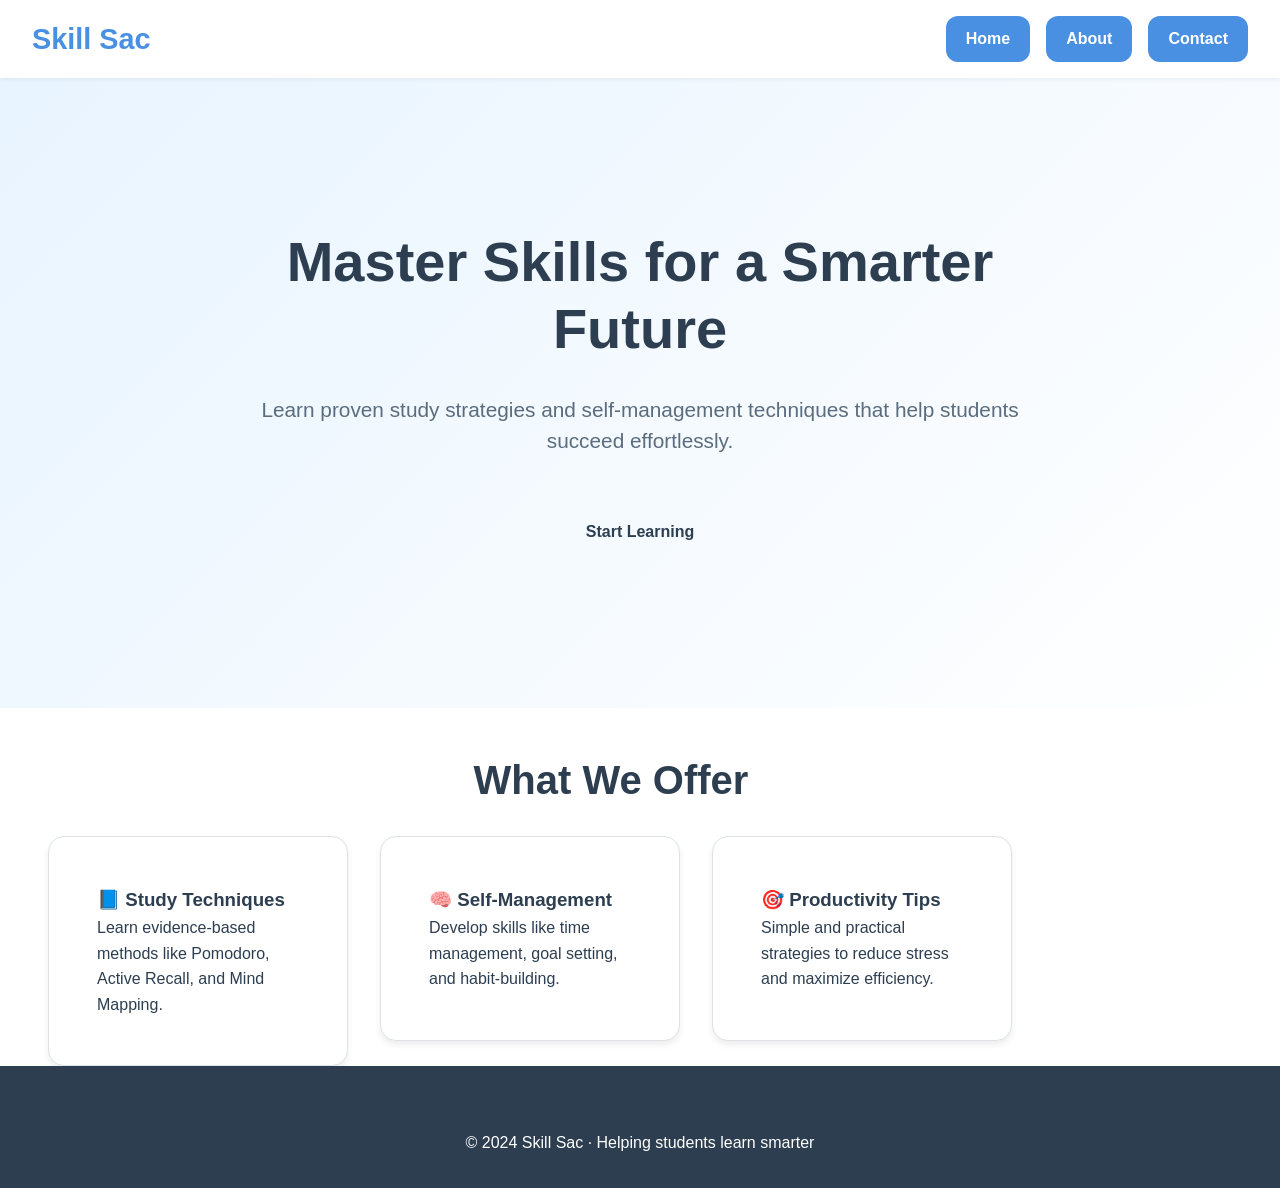
<file: Index.html>
<!-- Modern Redesigned Homepage for Skill Sac -->
<!DOCTYPE html>
<html lang="en">
<head>
  <meta charset="UTF-8" />
  <meta name="viewport" content="width=device-width, initial-scale=1.0" />
  <title>Skill Sac</title>
  <link rel="stylesheet" href="style.css" />
</head>
<body>
  <!-- Navigation Bar -->
  <nav class="navbar">
    <div class="nav-container">
      <div class="logo">Skill Sac</div>
      <ul class="nav-links round-nav">
        <li><a class="nav-btn" href="index.html">Home</a></li>
        <li><a class="nav-btn" href="About.html">About</a></li>
        <li><a class="nav-btn" href="Contact.html">Contact</a></li>
      </ul>
    </div>
  </nav>

  <!-- Hero Section -->
  <header class="hero">
    <div class="hero-text">
      <h1>Master Skills for a Smarter Future</h1>
      <p>Learn proven study strategies and self‑management techniques that help students succeed effortlessly.</p>
      <a href="study-techniques.html" class="btn">Start Learning</a>
    </div>
  </header>

  <!-- Features Section -->
  <!-- Features Section -->
<section class="features">
    <h2 class="features-heading">What We Offer</h2>
    <div class="feature-carousel">
      <a href="study-techniques.html" class="feature-card-link">
        <div class="feature-card">
          <h3>📘 Study Techniques</h3>
          <p>Learn evidence-based methods like Pomodoro, Active Recall, and Mind Mapping.</p>
        </div>
      </a>
      <a href="self-management.html" class="feature-card-link">
        <div class="feature-card">
          <h3>🧠 Self-Management</h3>
          <p>Develop skills like time management, goal setting, and habit-building.</p>
        </div>
      </a>
      <a href="productivity-tips.html" class="feature-card-link">
        <div class="feature-card">
          <h3>🎯 Productivity Tips</h3>
          <p>Simple and practical strategies to reduce stress and maximize efficiency.</p>
        </div>
      </a>
    </div>
  </section>
  

  <!-- Footer -->
  <footer class="footer">
    <p>© 2024 Skill Sac · Helping students learn smarter</p>
  </footer>
</body>
</html>
</file>
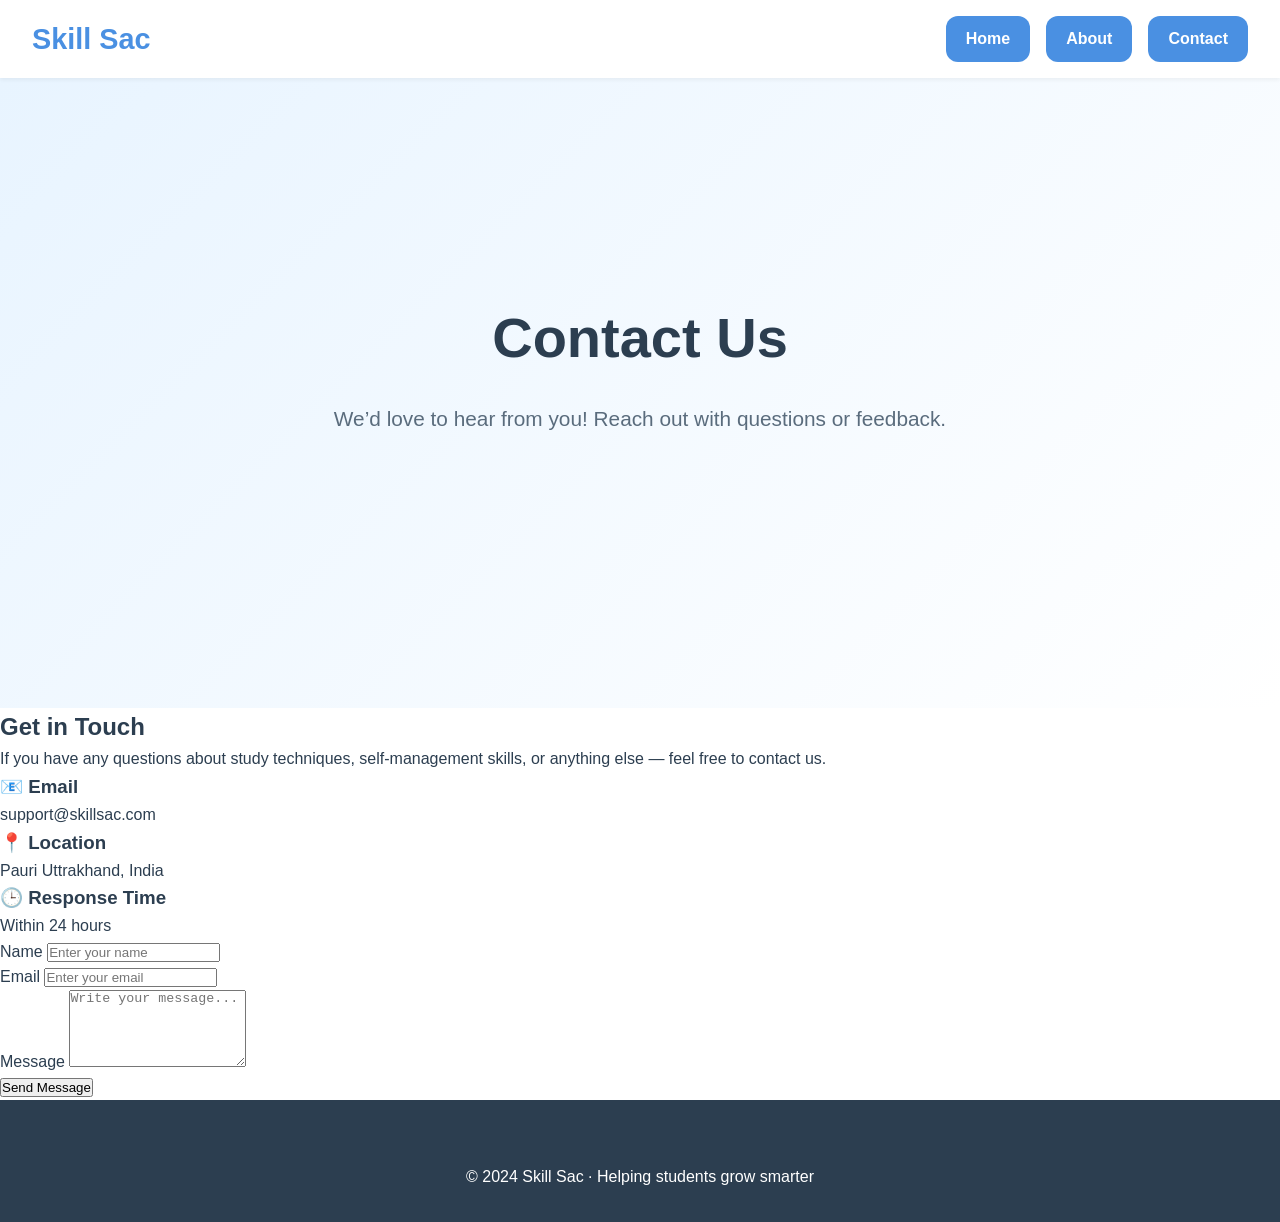
<file: Contact.html>
<!-- Redesigned Contact Page for Skill Sac -->
<!DOCTYPE html>
<html lang="en">
<head>
  <meta charset="UTF-8" />
  <meta name="viewport" content="width=device-width, initial-scale=1.0" />
  <title>Contact — Skill Sac</title>
  <link rel="stylesheet" href="style.css" />
</head>
<body>
  <!-- Navigation Bar -->
  <nav class="navbar">
    <div class="nav-container">
      <div class="logo">Skill Sac</div>
      <ul class="nav-links round-nav">
        <li><a class="nav-btn" href="index.html">Home</a></li>
        <li><a class="nav-btn" href="About.html">About</a></li>
        <li><a class="nav-btn" href="Contact.html">Contact</a></li>
      </ul>
    </div>
  </nav>

  <!-- Page Header -->
  <header class="hero small-hero">
    <div class="hero-text">
      <h1>Contact Us</h1>
      <p>We’d love to hear from you! Reach out with questions or feedback.</p>
    </div>
  </header>

  <!-- Contact Section -->
  <section class="contact-section">
    <div class="contact-grid">

      <!-- Left Info -->
      <div class="contact-info">
        <h2>Get in Touch</h2>
        <p>If you have any questions about study techniques, self‑management skills, or anything else — feel free to contact us.</p>

        <div class="info-item">
          <h3>📧 Email</h3>
          <p>support@skillsac.com</p>
        </div>

        <div class="info-item">
          <h3>📍 Location</h3>
          <p>Pauri Uttrakhand, India</p>
        </div>

        <div class="info-item">
          <h3>🕒 Response Time</h3>
          <p>Within 24 hours</p>
        </div>
      </div>

      <!-- Form -->
      <form class="contact-form">
        <div class="form-group">
          <label>Name</label>
          <input type="text" placeholder="Enter your name" required />
        </div>

        <div class="form-group">
          <label>Email</label>
          <input type="email" placeholder="Enter your email" required />
        </div>

        <div class="form-group">
          <label>Message</label>
          <textarea rows="5" placeholder="Write your message..." required></textarea>
        </div>

        <button class="btn" type="submit">Send Message</button>
      </form>

    </div>
  </section>

  <!-- Footer -->
  <footer class="footer">
    <p>© 2024 Skill Sac · Helping students grow smarter</p>
  </footer>
</body>
</html>
</file>
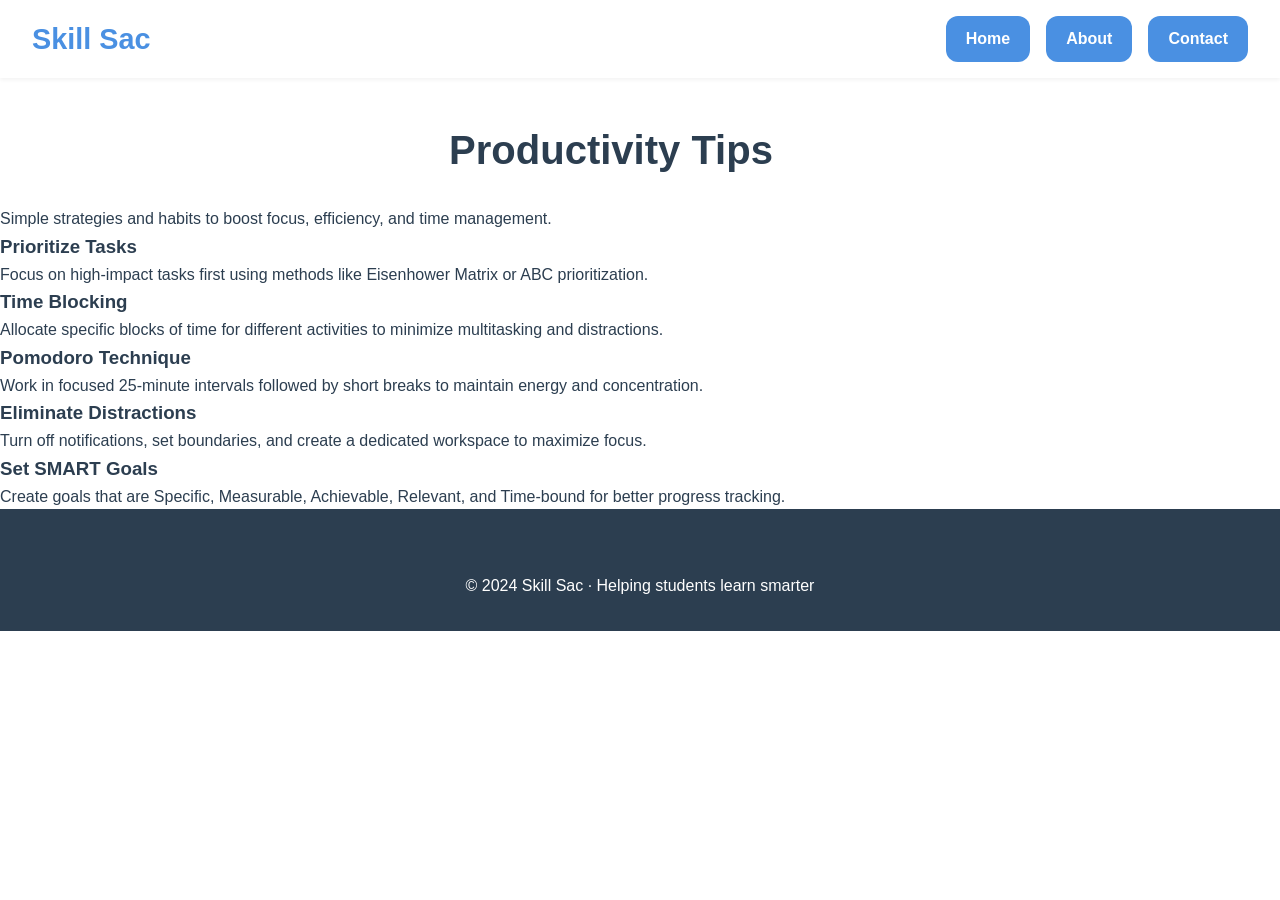
<file: productive-tips.html>
<!DOCTYPE html>
<html lang="en">
<head>
  <meta charset="UTF-8" />
  <meta name="viewport" content="width=device-width, initial-scale=1.0" />
  <title>Productivity Tips - Skill Sac</title>
  <link rel="stylesheet" href="style.css" />
</head>
<body>
  <!-- Navigation Bar -->
  <nav class="navbar">
    <div class="nav-container">
      <div class="logo">Skill Sac</div>
      <ul class="nav-links round-nav">
        <li><a class="nav-btn" href="index.html">Home</a></li>
        <li><a class="nav-btn" href="About.html">About</a></li>
        <li><a class="nav-btn" href="Contact.html">Contact</a></li>
      </ul>
    </div>
  </nav>

  <!-- Page Header -->
  <header class="page-header">
    <h1 class="features-heading">Productivity Tips</h1>
    <p>Simple strategies and habits to boost focus, efficiency, and time management.</p>
  </header>

  <!-- Productivity Tips Section -->
  <section class="techniques-section">
    <div class="techniques-grid">
      <div class="technique-card">
        <div class="technique-content">
          <h3>Prioritize Tasks</h3>
          <p>Focus on high-impact tasks first using methods like Eisenhower Matrix or ABC prioritization.</p>
        </div>
      </div>
      <div class="technique-card">
        <div class="technique-content">
          <h3>Time Blocking</h3>
          <p>Allocate specific blocks of time for different activities to minimize multitasking and distractions.</p>
        </div>
      </div>
      <div class="technique-card">
        <div class="technique-content">
          <h3>Pomodoro Technique</h3>
          <p>Work in focused 25-minute intervals followed by short breaks to maintain energy and concentration.</p>
        </div>
      </div>
      <div class="technique-card">
        <div class="technique-content">
          <h3>Eliminate Distractions</h3>
          <p>Turn off notifications, set boundaries, and create a dedicated workspace to maximize focus.</p>
        </div>
      </div>
      <div class="technique-card">
        <div class="technique-content">
          <h3>Set SMART Goals</h3>
          <p>Create goals that are Specific, Measurable, Achievable, Relevant, and Time-bound for better progress tracking.</p>
        </div>
      </div>
    </div>
  </section>

  <!-- Footer -->
  <footer class="footer">
    <p>© 2024 Skill Sac · Helping students learn smarter</p>
  </footer>
</body>
</html>
</file>
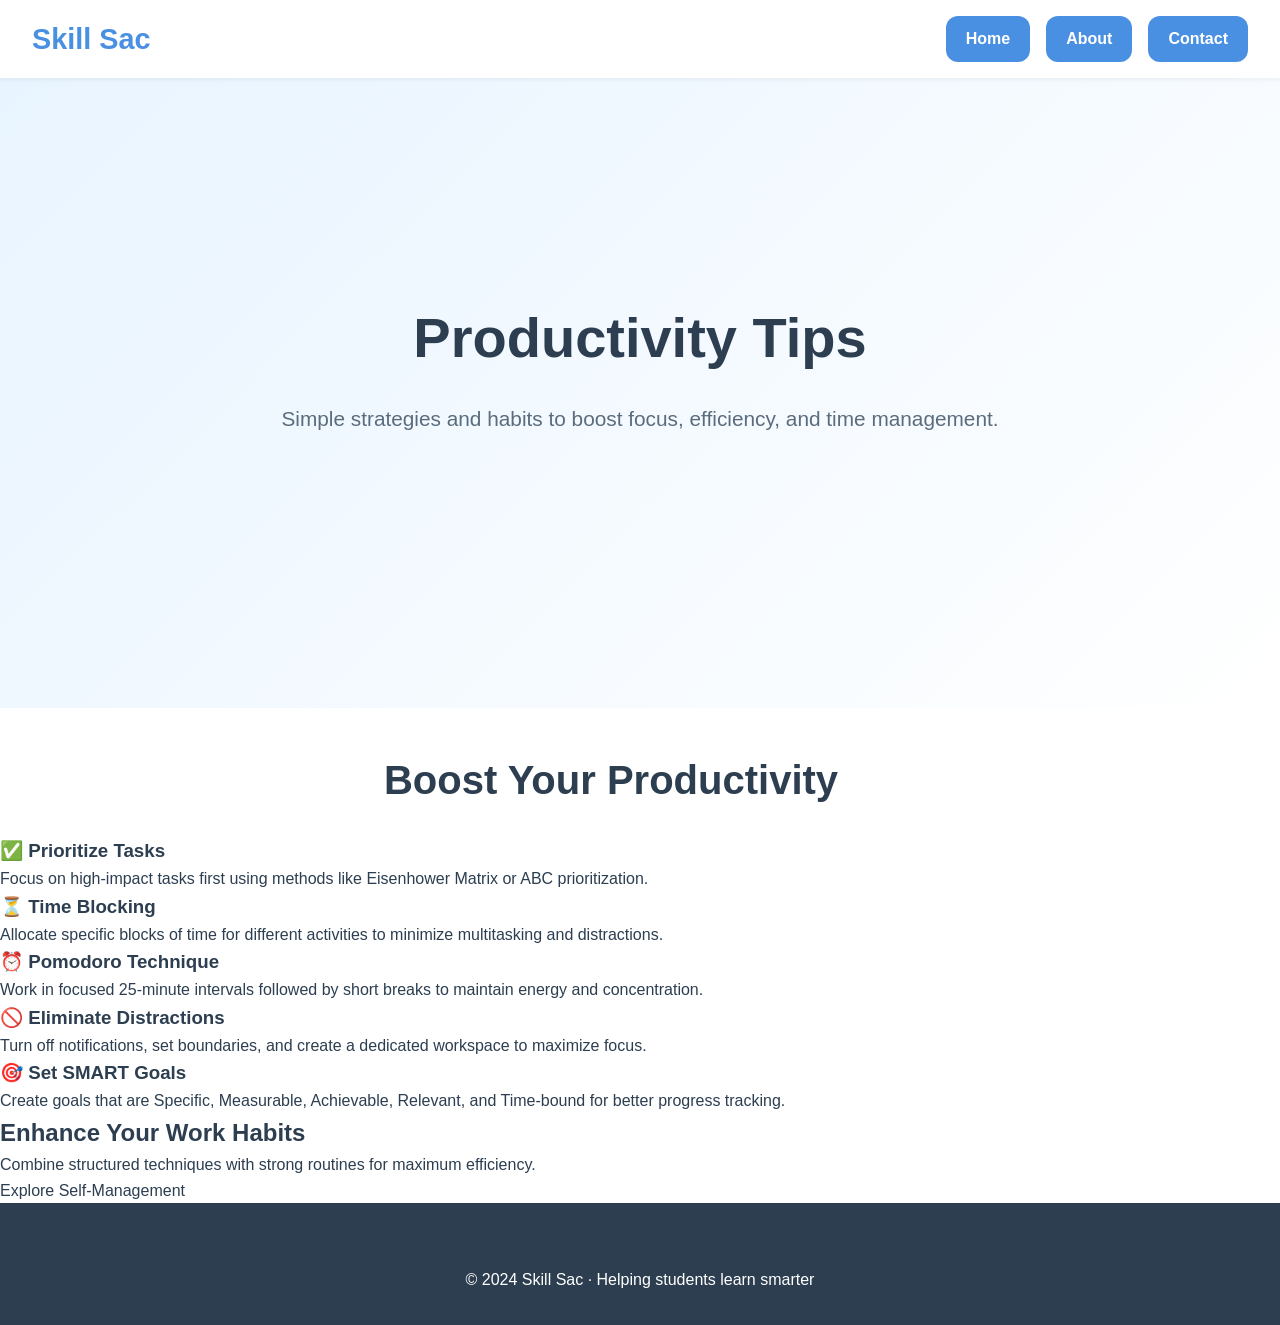
<file: productivity-tips.html>
<!-- Redesigned Productivity Tips Page for Skill Sac -->
<!DOCTYPE html>
<html lang="en">
<head>
  <meta charset="UTF-8" />
  <meta name="viewport" content="width=device-width, initial-scale=1.0" />
  <title>Productivity Tips — Skill Sac</title>
  <link rel="stylesheet" href="style.css" />
</head>
<body>
  <!-- Navigation Bar -->
  <nav class="navbar">
    <div class="nav-container">
      <div class="logo">Skill Sac</div>
      <ul class="nav-links round-nav">
        <li><a class="nav-btn" href="index.html">Home</a></li>
        <li><a class="nav-btn" href="About.html">About</a></li>
        <li><a class="nav-btn" href="Contact.html">Contact</a></li>
      </ul>
    </div>
  </nav>

  <!-- Header -->
  <header class="hero small-hero">
    <div class="hero-text">
      <h1>Productivity Tips</h1>
      <p>Simple strategies and habits to boost focus, efficiency, and time management.</p>
    </div>
  </header>

  <!-- Productivity Techniques Section -->
  <section class="technique-section">
    <h2 class="features-heading">Boost Your Productivity</h2>
    <div class="technique-grid">

      <div class="technique-card">
        <h3>✅ Prioritize Tasks</h3>
        <p>Focus on high-impact tasks first using methods like Eisenhower Matrix or ABC prioritization.</p>
      </div>

      <div class="technique-card">
        <h3>⏳ Time Blocking</h3>
        <p>Allocate specific blocks of time for different activities to minimize multitasking and distractions.</p>
      </div>

      <div class="technique-card">
        <h3>⏰ Pomodoro Technique</h3>
        <p>Work in focused 25-minute intervals followed by short breaks to maintain energy and concentration.</p>
      </div>

      <div class="technique-card">
        <h3>🚫 Eliminate Distractions</h3>
        <p>Turn off notifications, set boundaries, and create a dedicated workspace to maximize focus.</p>
      </div>

      <div class="technique-card">
        <h3>🎯 Set SMART Goals</h3>
        <p>Create goals that are Specific, Measurable, Achievable, Relevant, and Time-bound for better progress tracking.</p>
      </div>

    </div>
  </section>

  <!-- CTA Section -->
  <section class="cta">
    <h2>Enhance Your Work Habits</h2>
    <p>Combine structured techniques with strong routines for maximum efficiency.</p>
    <a href="SelfManagement.html" class="btn">Explore Self-Management</a>
  </section>

  <!-- Footer -->
  <footer class="footer">
    <p>© 2024 Skill Sac · Helping students learn smarter</p>
  </footer>
</body>
</html>
</file>
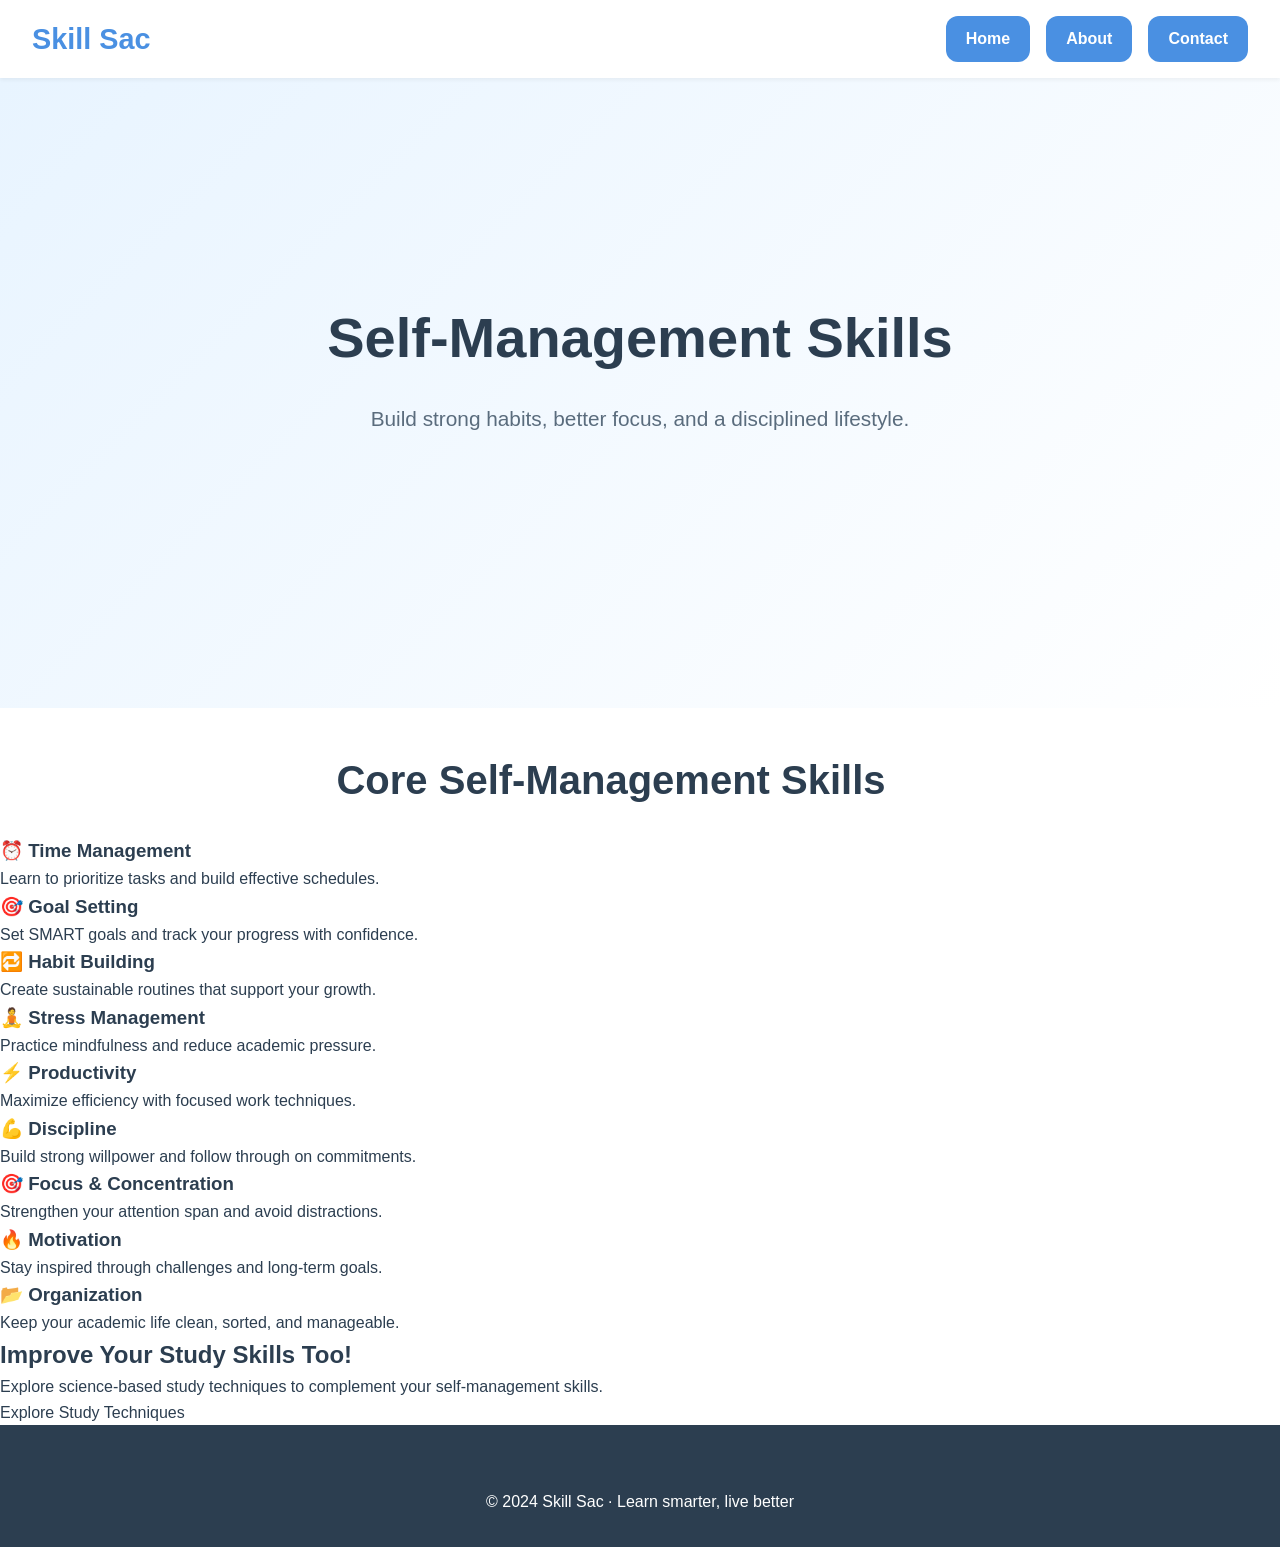
<file: self-management.html>
<!-- Redesigned Self-Management Page for Skill Sac -->
<!DOCTYPE html>
<html lang="en">
<head>
  <meta charset="UTF-8" />
  <meta name="viewport" content="width=device-width, initial-scale=1.0" />
  <title>Self‑Management — Skill Sac</title>
  <link rel="stylesheet" href="style.css" />
</head>
<body>
  <!-- Navigation Bar -->
  <nav class="navbar">
    <div class="nav-container">
      <div class="logo">Skill Sac</div>
      <ul class="nav-links round-nav">
        <li><a class="nav-btn" href="index.html">Home</a></li>
        <li><a class="nav-btn" href="About.html">About</a></li>
        <li><a class="nav-btn" href="Contact.html">Contact</a></li>
      </ul>
    </div>
  </nav>

  <!-- Page Header -->
  <header class="hero small-hero">
    <div class="hero-text">
      <h1>Self‑Management Skills</h1>
      <p>Build strong habits, better focus, and a disciplined lifestyle.</p>
    </div>
  </header>

  <!-- Skills Grid -->
  <section class="skills-section">
    <h2 class="features-heading">Core Self‑Management Skills</h2>
    <div class="skill-grid">

      <div class="skill-card">
        <h3>⏰ Time Management</h3>
        <p>Learn to prioritize tasks and build effective schedules.</p>
      </div>

      <div class="skill-card">
        <h3>🎯 Goal Setting</h3>
        <p>Set SMART goals and track your progress with confidence.</p>
      </div>

      <div class="skill-card">
        <h3>🔁 Habit Building</h3>
        <p>Create sustainable routines that support your growth.</p>
      </div>

      <div class="skill-card">
        <h3>🧘 Stress Management</h3>
        <p>Practice mindfulness and reduce academic pressure.</p>
      </div>

      <div class="skill-card">
        <h3>⚡ Productivity</h3>
        <p>Maximize efficiency with focused work techniques.</p>
      </div>

      <div class="skill-card">
        <h3>💪 Discipline</h3>
        <p>Build strong willpower and follow through on commitments.</p>
      </div>

      <div class="skill-card">
        <h3>🎯 Focus & Concentration</h3>
        <p>Strengthen your attention span and avoid distractions.</p>
      </div>

      <div class="skill-card">
        <h3>🔥 Motivation</h3>
        <p>Stay inspired through challenges and long‑term goals.</p>
      </div>

      <div class="skill-card">
        <h3>📂 Organization</h3>
        <p>Keep your academic life clean, sorted, and manageable.</p>
      </div>

    </div>
  </section>

  <!-- CTA -->
  <section class="cta">
    <h2>Improve Your Study Skills Too!</h2>
    <p>Explore science‑based study techniques to complement your self‑management skills.</p>
    <a href="StudyTechnique.html" class="btn">Explore Study Techniques</a>
  </section>

  <!-- Footer -->
  <footer class="footer">
    <p>© 2024 Skill Sac · Learn smarter, live better</p>
  </footer>
</body>
</html>
</file>
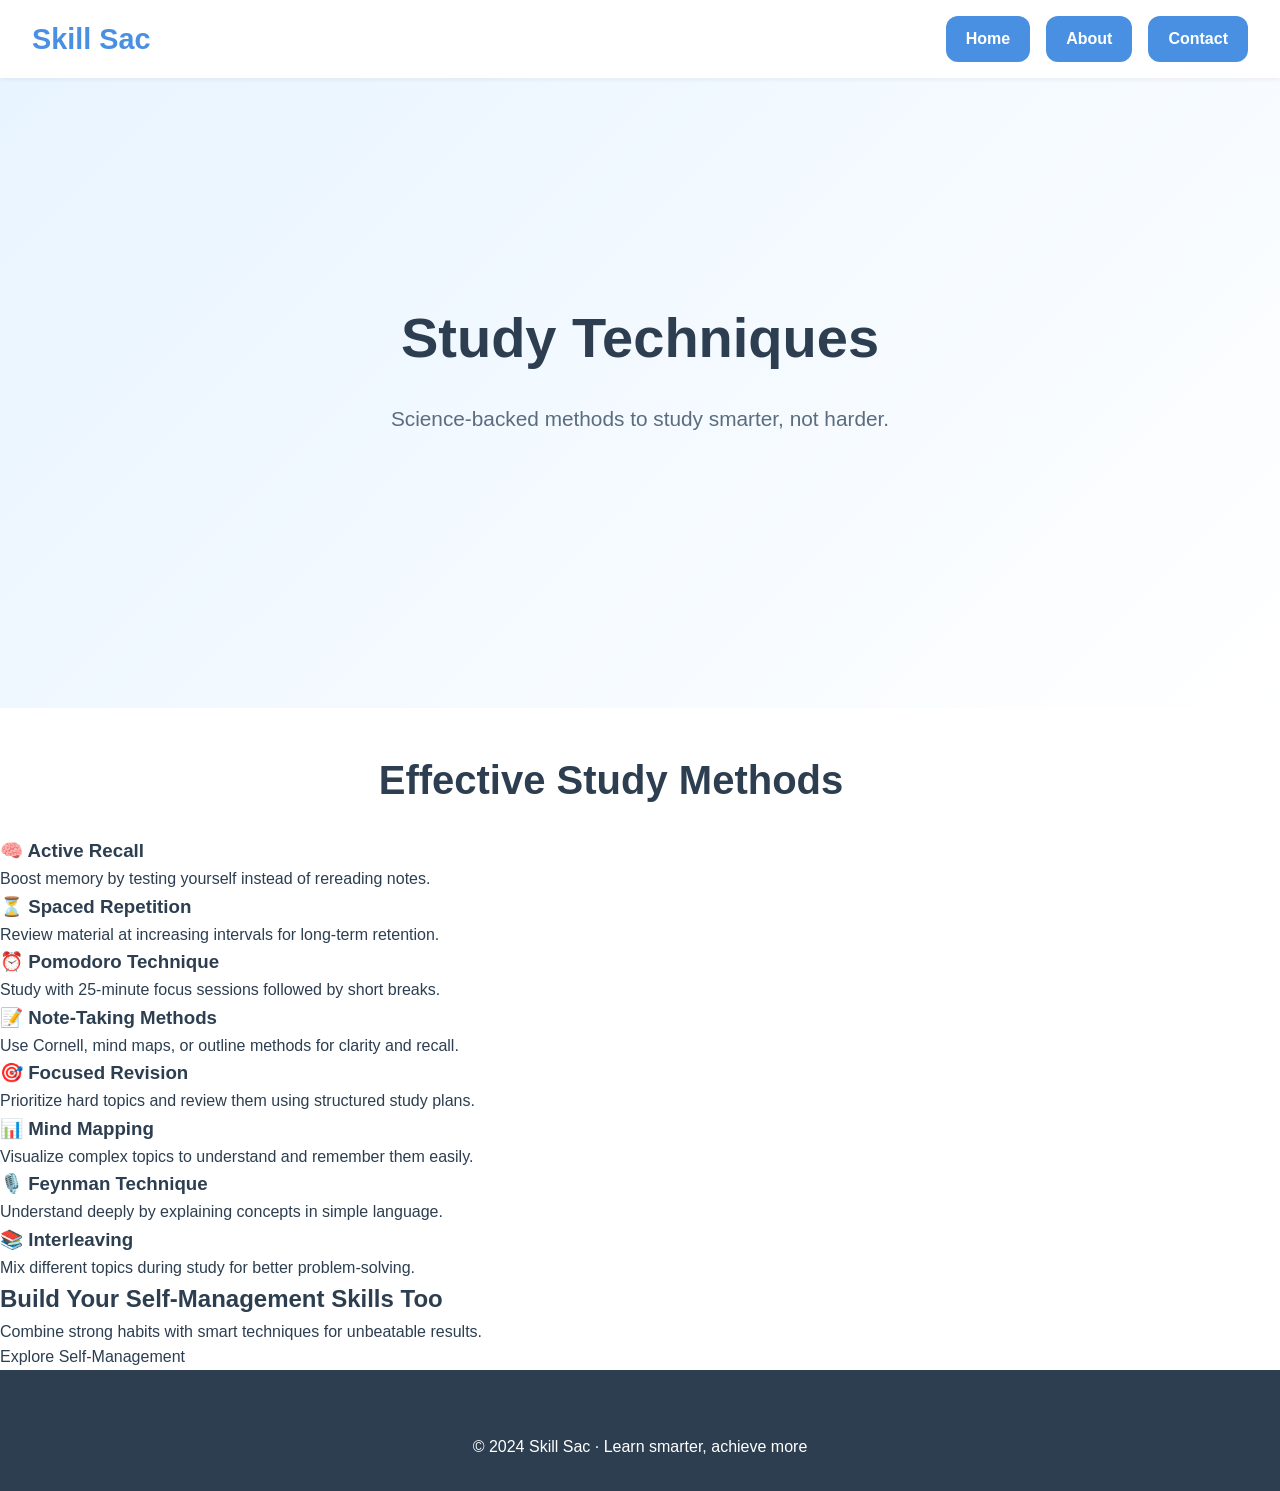
<file: study-techniques.html>
<!-- Redesigned Study Techniques Page for Skill Sac -->
<!DOCTYPE html>
<html lang="en">
<head>
  <meta charset="UTF-8" />
  <meta name="viewport" content="width=device-width, initial-scale=1.0" />
  <title>Study Techniques — Skill Sac</title>
  <link rel="stylesheet" href="style.css" />
</head>
<body>
  <!-- Navigation Bar -->
  <nav class="navbar">
    <div class="nav-container">
      <div class="logo">Skill Sac</div>
      <ul class="nav-links round-nav">
        <li><a class="nav-btn" href="index.html">Home</a></li>
        <li><a class="nav-btn" href="About.html">About</a></li>
        <li><a class="nav-btn" href="Contact.html">Contact</a></li>
      </ul>
    </div>
  </nav>

  <!-- Header -->
  <header class="hero small-hero">
    <div class="hero-text">
      <h1>Study Techniques</h1>
      <p>Science-backed methods to study smarter, not harder.</p>
    </div>
  </header>

  <!-- Techniques Section -->
  <section class="technique-section">
    <h2 class="features-heading">Effective Study Methods</h2>
    <div class="technique-grid">

      <div class="technique-card">
        <h3>🧠 Active Recall</h3>
        <p>Boost memory by testing yourself instead of rereading notes.</p>
      </div>

      <div class="technique-card">
        <h3>⏳ Spaced Repetition</h3>
        <p>Review material at increasing intervals for long-term retention.</p>
      </div>

      <div class="technique-card">
        <h3>⏰ Pomodoro Technique</h3>
        <p>Study with 25-minute focus sessions followed by short breaks.</p>
      </div>

      <div class="technique-card">
        <h3>📝 Note-Taking Methods</h3>
        <p>Use Cornell, mind maps, or outline methods for clarity and recall.</p>
      </div>

      <div class="technique-card">
        <h3>🎯 Focused Revision</h3>
        <p>Prioritize hard topics and review them using structured study plans.</p>
      </div>

      <div class="technique-card">
        <h3>📊 Mind Mapping</h3>
        <p>Visualize complex topics to understand and remember them easily.</p>
      </div>

      <div class="technique-card">
        <h3>🎙️ Feynman Technique</h3>
        <p>Understand deeply by explaining concepts in simple language.</p>
      </div>

      <div class="technique-card">
        <h3>📚 Interleaving</h3>
        <p>Mix different topics during study for better problem-solving.</p>
      </div>

    </div>
  </section>

  <!-- CTA -->
  <section class="cta">
    <h2>Build Your Self-Management Skills Too</h2>
    <p>Combine strong habits with smart techniques for unbeatable results.</p>
    <a href="SelfManagement.html" class="btn">Explore Self-Management</a>
  </section>

  <!-- Footer -->
  <footer class="footer">
    <p>© 2024 Skill Sac · Learn smarter, achieve more</p>
  </footer>
</body>
</html>
</file>
<file: style.css>
/* ========================================
   Global Styles & Reset
   ======================================== */

   * {
    margin: 0;
    padding: 0;
    box-sizing: border-box;
}

:root {
    /* Soft Blue Accent Color Palette */
    --primary-color: #4A90E2;
    --primary-light: #6AA8F0;
    --primary-dark: #2E75C7;
    --secondary-color: #E8F4FF;
    --accent-color: #7EB3F5;

    /* Neutral Colors */
    --text-dark: #2C3E50;
    --text-medium: #5A6C7D;
    --text-light: #8B99A8;
    --bg-white: #FFFFFF;
    --bg-light: #F8FAFB;
    --bg-gray: #E9ECEF;
    --border-color: #DEE2E6;

    /* Typography */
    --font-primary: 'Segoe UI', Tahoma, Geneva, Verdana, sans-serif;
    --font-secondary: -apple-system, BlinkMacSystemFont, sans-serif;

    /* Spacing */
    --spacing-xs: 0.5rem;
    --spacing-sm: 1rem;
    --spacing-md: 2rem;
    --spacing-lg: 3rem;
    --spacing-xl: 4rem;

    /* Shadows */
    --shadow-sm: 0 2px 4px rgba(0, 0, 0, 0.05);
    --shadow-md: 0 4px 6px rgba(0, 0, 0, 0.07);
    --shadow-lg: 0 10px 25px rgba(0, 0, 0, 0.1);

    /* Border Radius */
    --radius-sm: 6px;
    --radius-md: 12px;
    --radius-lg: 16px;

    /* Transitions */
    --transition-fast: 0.2s ease;
    --transition-normal: 0.3s ease;
    --transition-slow: 0.5s ease;
}

body {
    font-family: var(--font-primary);
    color: var(--text-dark);
    background-color: var(--bg-white);
    line-height: 1.6;
    overflow-x: hidden;
}

.container {
    max-width: 1200px;
    margin: 0 auto;
    padding: 0 var(--spacing-md);
}

img {
    max-width: 100%;
    height: auto;
    display: block;
}

a {
    text-decoration: none;
    color: inherit;
    transition: var(--transition-fast);
}

ul {
    list-style: none;
}

/* ========================================
   Navigation Bar
   ======================================== */

.navbar {
    background-color: var(--bg-white);
    box-shadow: var(--shadow-sm);
    position: sticky;
    top: 0;
    z-index: 1000;
    transition: var(--transition-normal);
}

.navbar .nav-container {
    display: flex;
    justify-content: space-between;
    align-items: center;
    padding: var(--spacing-sm) var(--spacing-md);
}

.navbar .logo {
    font-size: 1.8rem;
    font-weight: 700;
    color: var(--primary-color);
}

/* Horizontal and button-shaped links */
.nav-links {
    display: flex;
    gap: var(--spacing-sm);
}

.nav-links li {
    list-style: none;
}

.nav-links a.nav-btn {
    display: inline-block;
    padding: 10px 20px;
    background-color: var(--primary-color);
    color: white;
    border-radius: var(--radius-md);
    font-weight: 600;
    transition: var(--transition-fast);
    text-align: center;
}

.nav-links a.nav-btn:hover {
    background-color: var(--primary-dark);
    transform: translateY(-2px);
    box-shadow: var(--shadow-md);
}

/* ========================================
   Hero Section
   ======================================== */

.hero {
    background: linear-gradient(135deg, var(--secondary-color) 0%, var(--bg-white) 100%);
    padding: var(--spacing-xl) 0;
    text-align: center;
    min-height: 70vh;
    display: flex;
    align-items: center;
}

.hero-text {
    max-width: 800px;
    margin: 0 auto;
}

.hero-text h1 {
    font-size: 3.5rem;
    color: var(--text-dark);
    margin-bottom: var(--spacing-md);
    font-weight: 700;
    line-height: 1.2;
}

.hero-text p {
    font-size: 1.3rem;
    color: var(--text-medium);
    margin-bottom: var(--spacing-lg);
    line-height: 1.5;
}

.hero .btn {
    display: inline-block;
    padding: 14px 32px;
    border-radius: var(--radius-md);
    font-weight: 600;
    font-size: 1rem;
    cursor: pointer;
    border: none;
    transition: var(--transition-normal);
    text-align: center;
}

/* ========================================
   Buttons
   ======================================== */

.btn-primary {
    background-color: var(--primary-color);
    color: white;
    box-shadow: var(--shadow-md);
}

.btn-primary:hover {
    background-color: var(--primary-dark);
    transform: translateY(-2px);
    box-shadow: var(--shadow-lg);
}

.btn-secondary {
    background-color: transparent;
    color: var(--primary-color);
    border: 2px solid var(--primary-color);
}

.btn-secondary:hover {
    background-color: var(--primary-color);
    color: white;
    transform: translateY(-2px);
}

/* ========================================
   Features Section Heading
   ======================================== */

.features-heading {
    padding: 40px 90px 24px 32px; /* top, right, bottom, left */
    text-align: center;
    font-size: 2.5rem;
    color: var(--text-dark);
    font-weight: 700;
}

/* ========================================
   Features Section Carousel
   ======================================== */

.feature-carousel {
    display: flex;               /* horizontal layout */
    flex-direction: row;         /* explicitly horizontal */
    overflow-x: auto;            /* scroll horizontally */
    gap: var(--spacing-md);      /* space between cards */
    padding: 0 var(--spacing-lg); /* left/right padding */
    scroll-snap-type: x mandatory;
    -webkit-overflow-scrolling: touch;
}

.feature-carousel::-webkit-scrollbar {
    display: none;
}

.feature-card-link {
    flex: 0 0 auto;              /* prevent shrinking */
    scroll-snap-align: start;    /* snap to start of each card */
    text-decoration: none;
    color: inherit;
    display: block;
}

.feature-card {
    min-width: 250px;
    max-width: 300px;
    background-color: var(--bg-white);
    padding: var(--spacing-lg);
    border-radius: var(--radius-lg);
    box-shadow: var(--shadow-md);
    transition: var(--transition-normal);
    border: 1px solid var(--border-color);
}

.feature-card:hover {
    transform: translateY(-8px);
    box-shadow: var(--shadow-lg);
}

/* ========================================
   Footer
   ======================================== */

.footer {
    background-color: var(--text-dark);
    color: white;
    padding: var(--spacing-xl) 0 var(--spacing-md) 0;
}

.footer p {
    text-align: center;
}

/* ========================================
   Animations
   ======================================== */

@keyframes fadeIn {
    from {
        opacity: 0;
        transform: translateY(20px);
    }
    to {
        opacity: 1;
        transform: translateY(0);
    }
}

@keyframes slideUp {
    from {
        opacity: 0;
        transform: translateY(30px);
    }
    to {
        opacity: 1;
        transform: translateY(0);
    }
}

.fade-in {
    animation: fadeIn 0.8s ease forwards;
}

.slide-up {
    animation: slideUp 0.8s ease forwards;
    opacity: 0;
}

/* ========================================
   Responsive Cards
   ======================================== */

@media (max-width: 968px) {
    .feature-card {
        min-width: 220px;
    }
}

@media (max-width: 768px) {
    .feature-card {
        min-width: 180px;
    }
}
</file>
